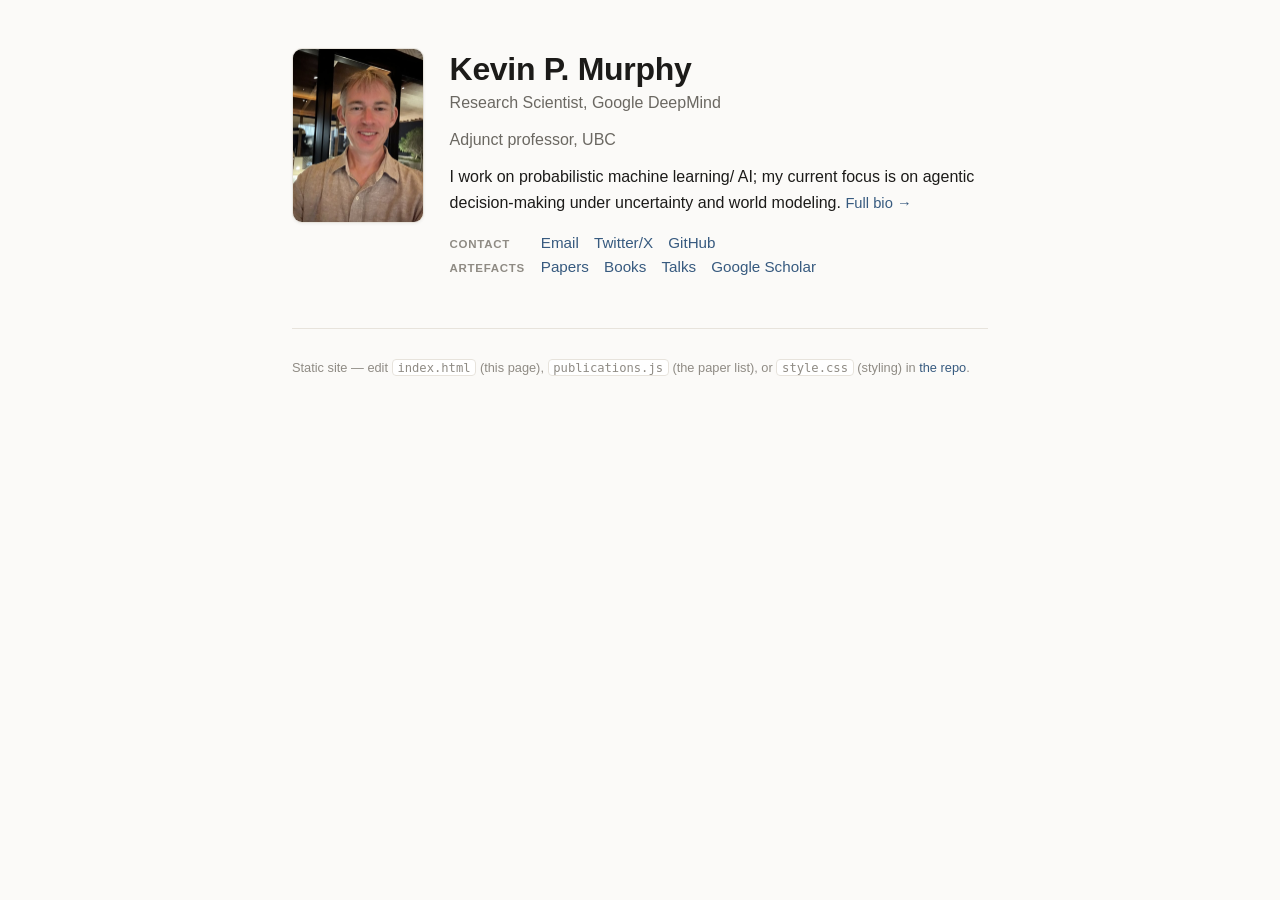
<file: index.html>
<!DOCTYPE html>
<html lang="en">
<head>
<meta charset="utf-8">
<meta name="viewport" content="width=device-width, initial-scale=1">
<title>Kevin P. Murphy</title>
<meta name="description" content="Kevin Patrick Murphy — research scientist working on probabilistic machine learning and Bayesian decision-making.">
<link rel="stylesheet" href="style.css">
</head>
<body>
<header class="hero">
  <img class="photo" src="photo.jpg" alt="Kevin Murphy, Dubai 2023">
  <div class="intro">
    <h1>Kevin P.&nbsp;Murphy</h1>
    <p class="affil">Research Scientist, Google&nbsp;DeepMind</p>
    <p class="affil">Adjunct professor, UBC</p>
    <p class="bio">I work on probabilistic machine learning/ AI; my current focus is on
      agentic decision-making under uncertainty and world modeling.
      <a class="biolink" href="bio.html">Full&nbsp;bio&nbsp;&rarr;</a></p>
    <nav class="links" aria-label="Links">
      <div class="linkrow">
        <span class="linklabel">Contact</span>
        <a href="mailto:murphyk@gmail.com">Email</a>
        <a href="https://x.com/sirbayes">Twitter/X</a>
        <a href="https://github.com/murphyk">GitHub</a>
      </div>
      <div class="linkrow">
        <span class="linklabel">Artefacts</span>
        <a href="publications.html">Papers</a>
        <a href="https://probml.github.io/pml-book/">Books</a>
        <a href="talks.html">Talks</a>
        <a href="https://scholar.google.com/citations?user=MxxZkEcAAAAJ&amp;hl=en">Google&nbsp;Scholar</a>
      </div>
    </nav>
  </div>
</header>

<footer>
  <p>Static site &mdash; edit <code>index.html</code> (this page), <code>publications.js</code> (the paper
    list), or <code>style.css</code> (styling) in
    <a href="https://github.com/murphyk/murphyk.github.io">the repo</a>.</p>
</footer>
</body>
</html>
</file>
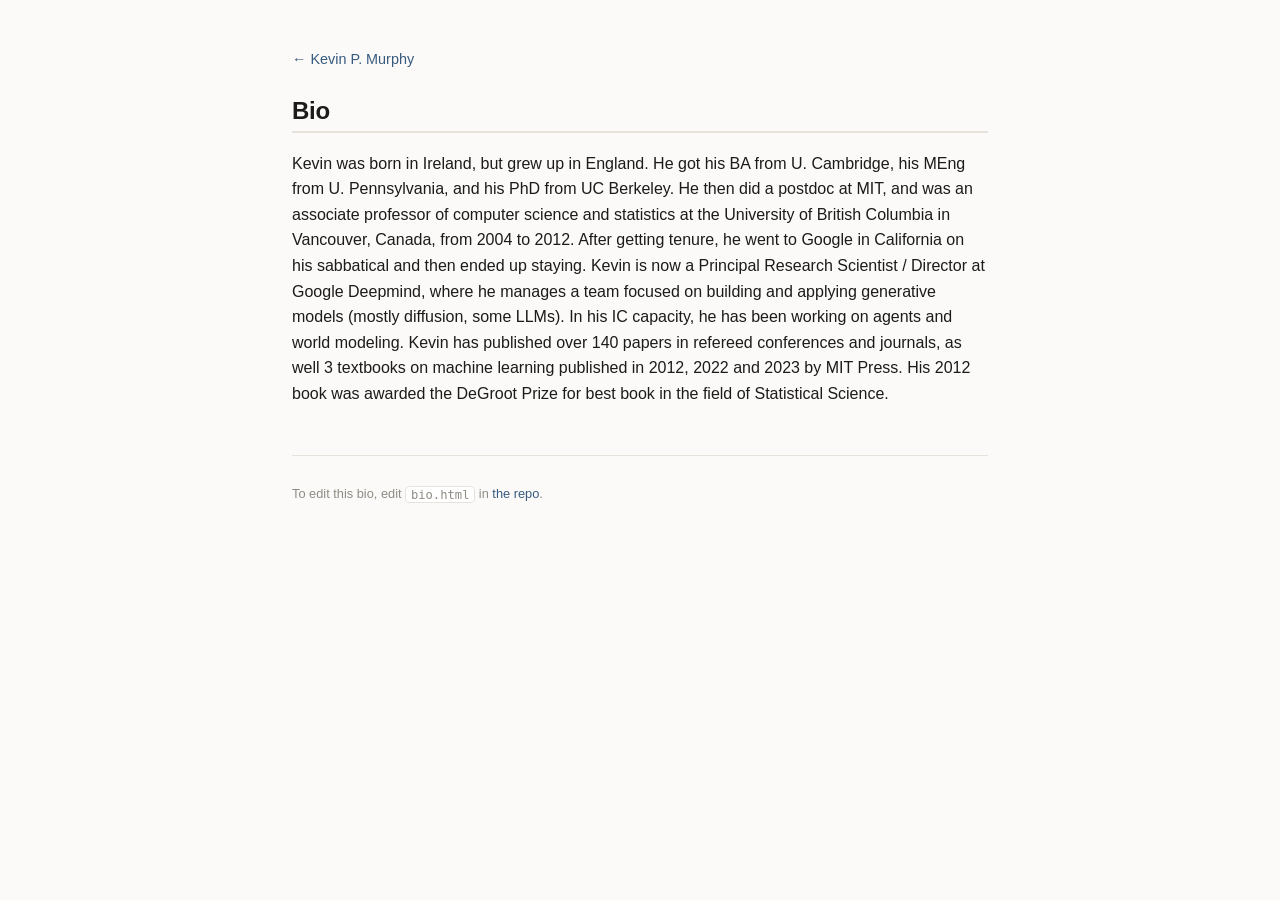
<file: bio.html>
<!DOCTYPE html>
<html lang="en">
<head>
<meta charset="utf-8">
<meta name="viewport" content="width=device-width, initial-scale=1">
<title>Bio &mdash; Kevin P. Murphy</title>
<meta name="description" content="Short biography of Kevin Patrick Murphy.">
<link rel="stylesheet" href="style.css">
</head>
<body>
<p class="backlink"><a href="index.html">&larr; Kevin P.&nbsp;Murphy</a></p>

<section id="pubs" aria-labelledby="bio-h">
  <div class="pubs-head"><h1 id="bio-h">Bio</h1></div>
  <p>Kevin was born in Ireland, but grew up in England. He got his BA from U.&nbsp;Cambridge, his MEng
    from U.&nbsp;Pennsylvania, and his PhD from UC&nbsp;Berkeley. He then did a postdoc at MIT, and was an
    associate professor of computer science and statistics at the University of British Columbia in
    Vancouver, Canada, from 2004 to 2012. After getting tenure, he went to Google in California on his
    sabbatical and then ended up staying. Kevin is now a Principal Research Scientist / Director at Google Deepmind,
    where he  manages a team focused on building and applying generative models (mostly diffusion, some LLMs).
  In his IC capacity, he has been working on agents and world modeling.
  Kevin has published over 140 papers in refereed conferences and journals, as well 3 textbooks on
    machine learning published in 2012, 2022 and 2023 by MIT Press. His 2012 book was awarded the DeGroot
    Prize for best book in the field of Statistical Science.</p>
</section>

<footer>
  <p>To edit this bio, edit <code>bio.html</code> in
    <a href="https://github.com/murphyk/murphyk.github.io">the repo</a>.</p>
</footer>
</body>
</html>
</file>
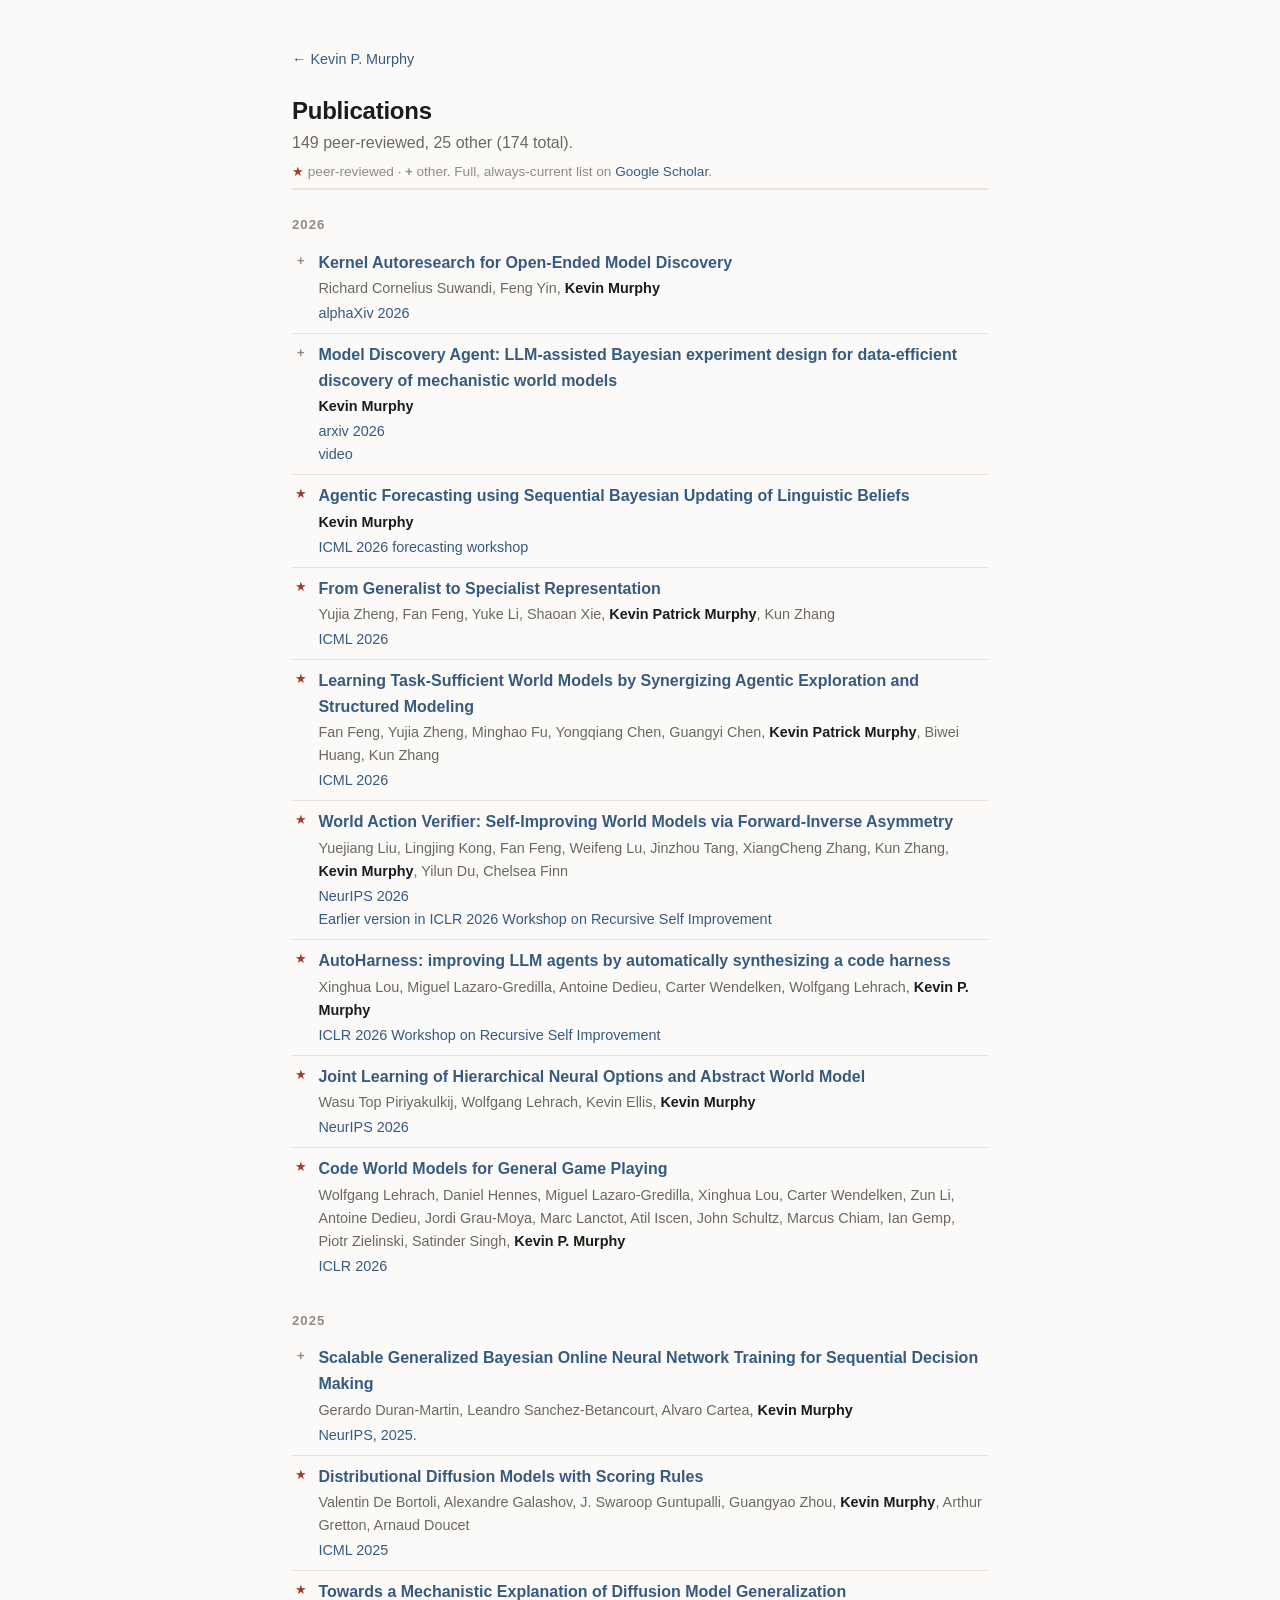
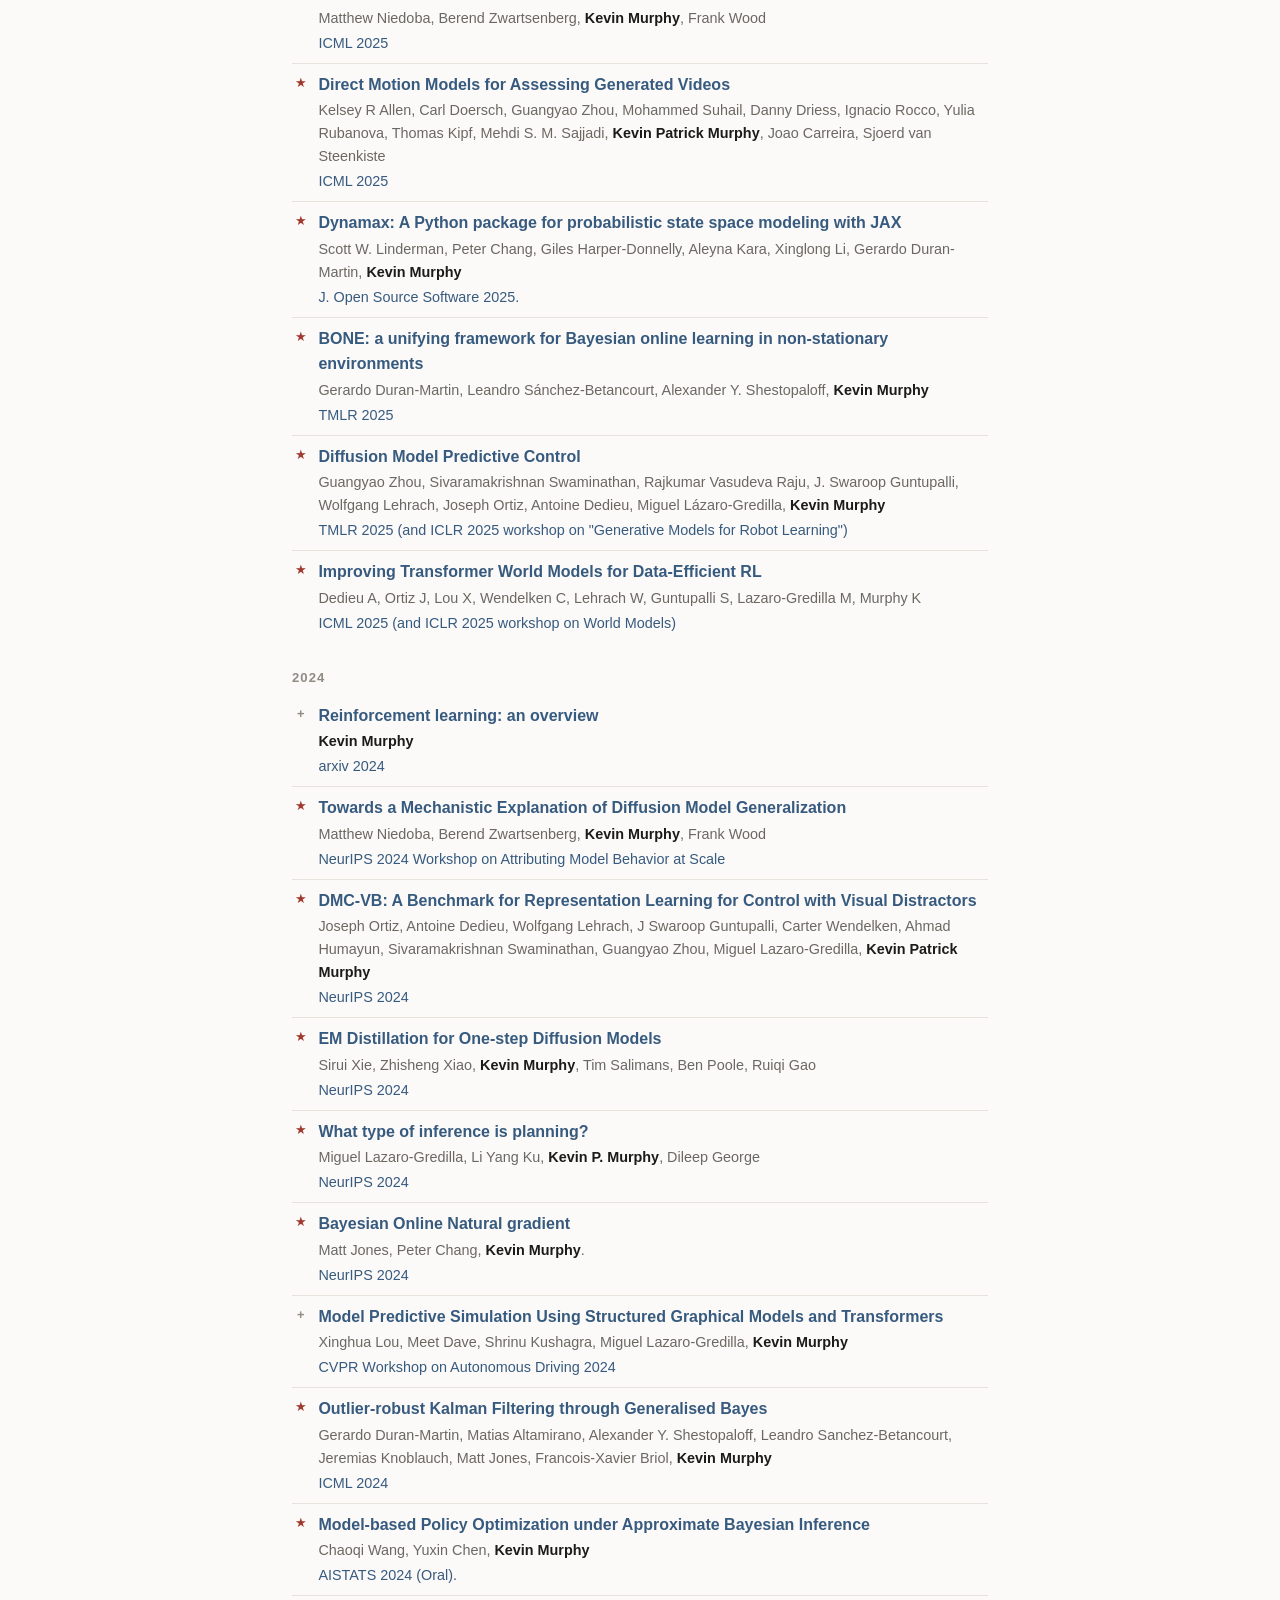
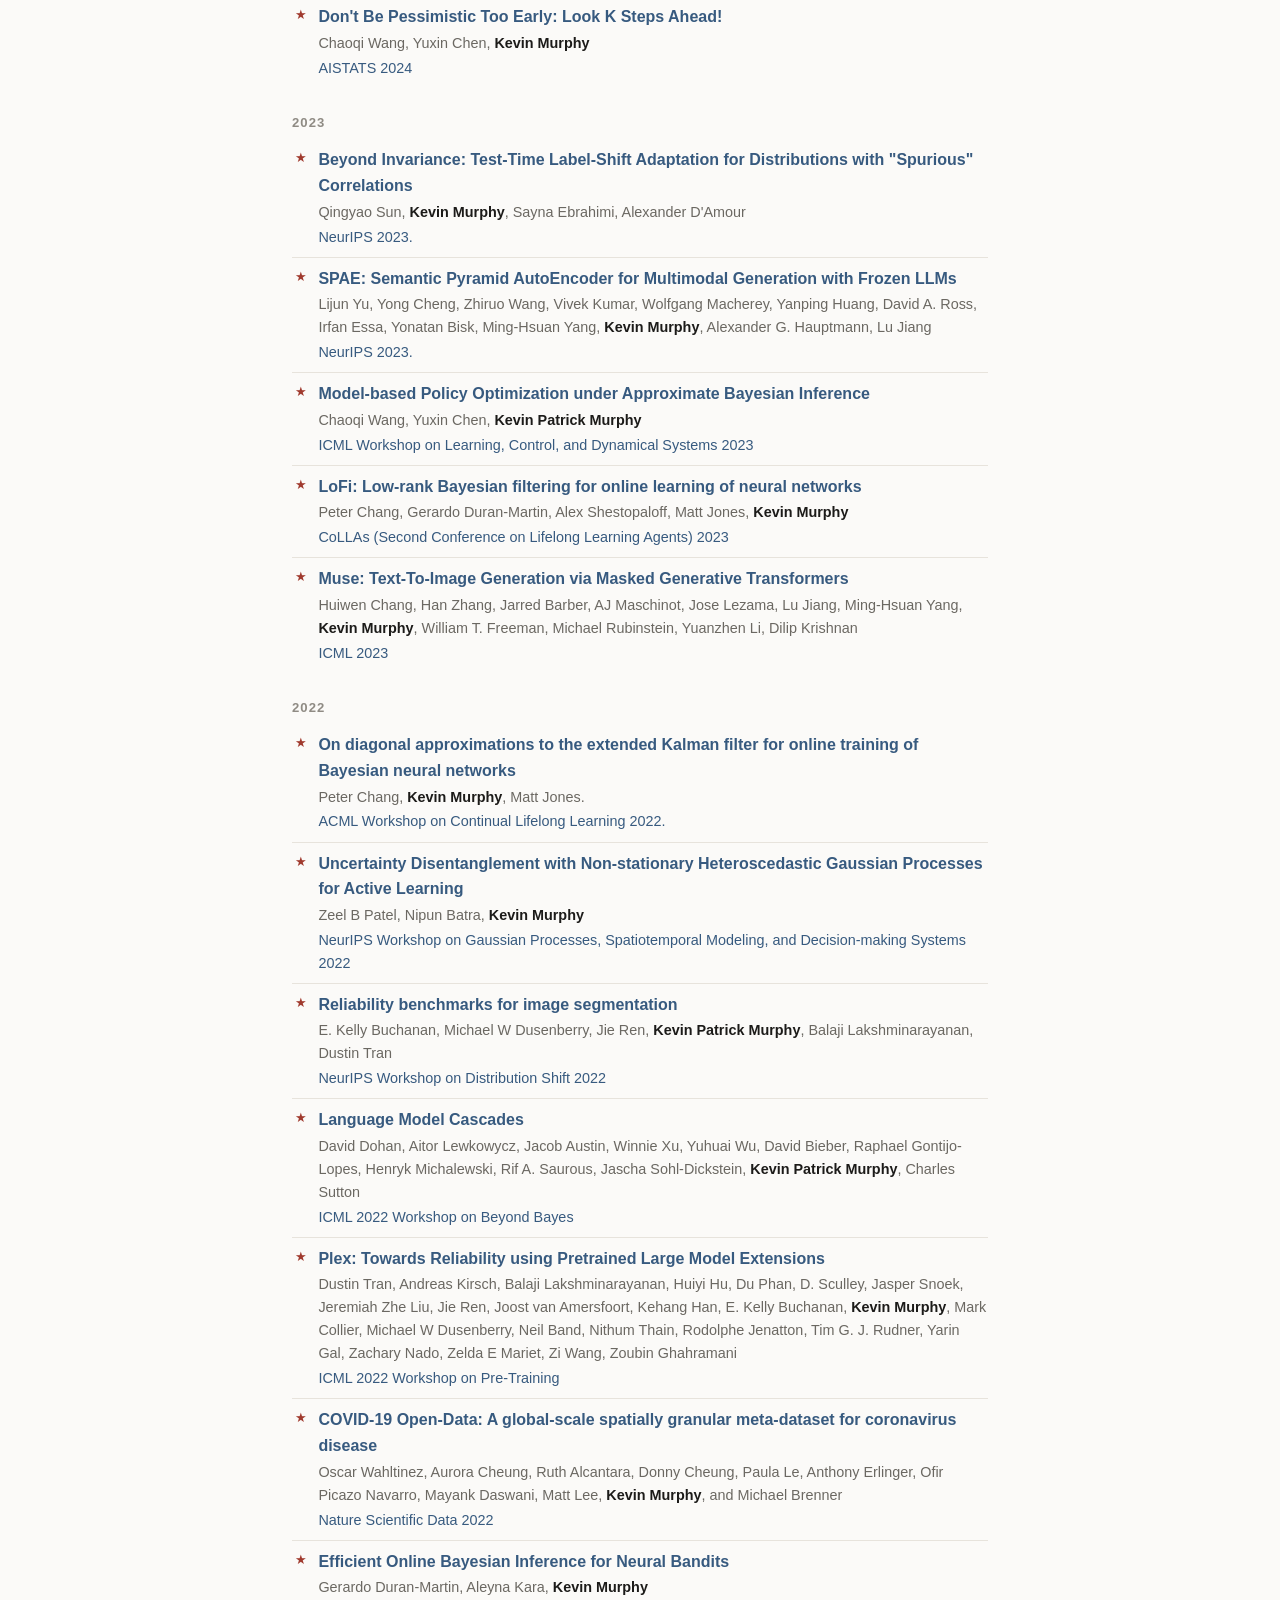
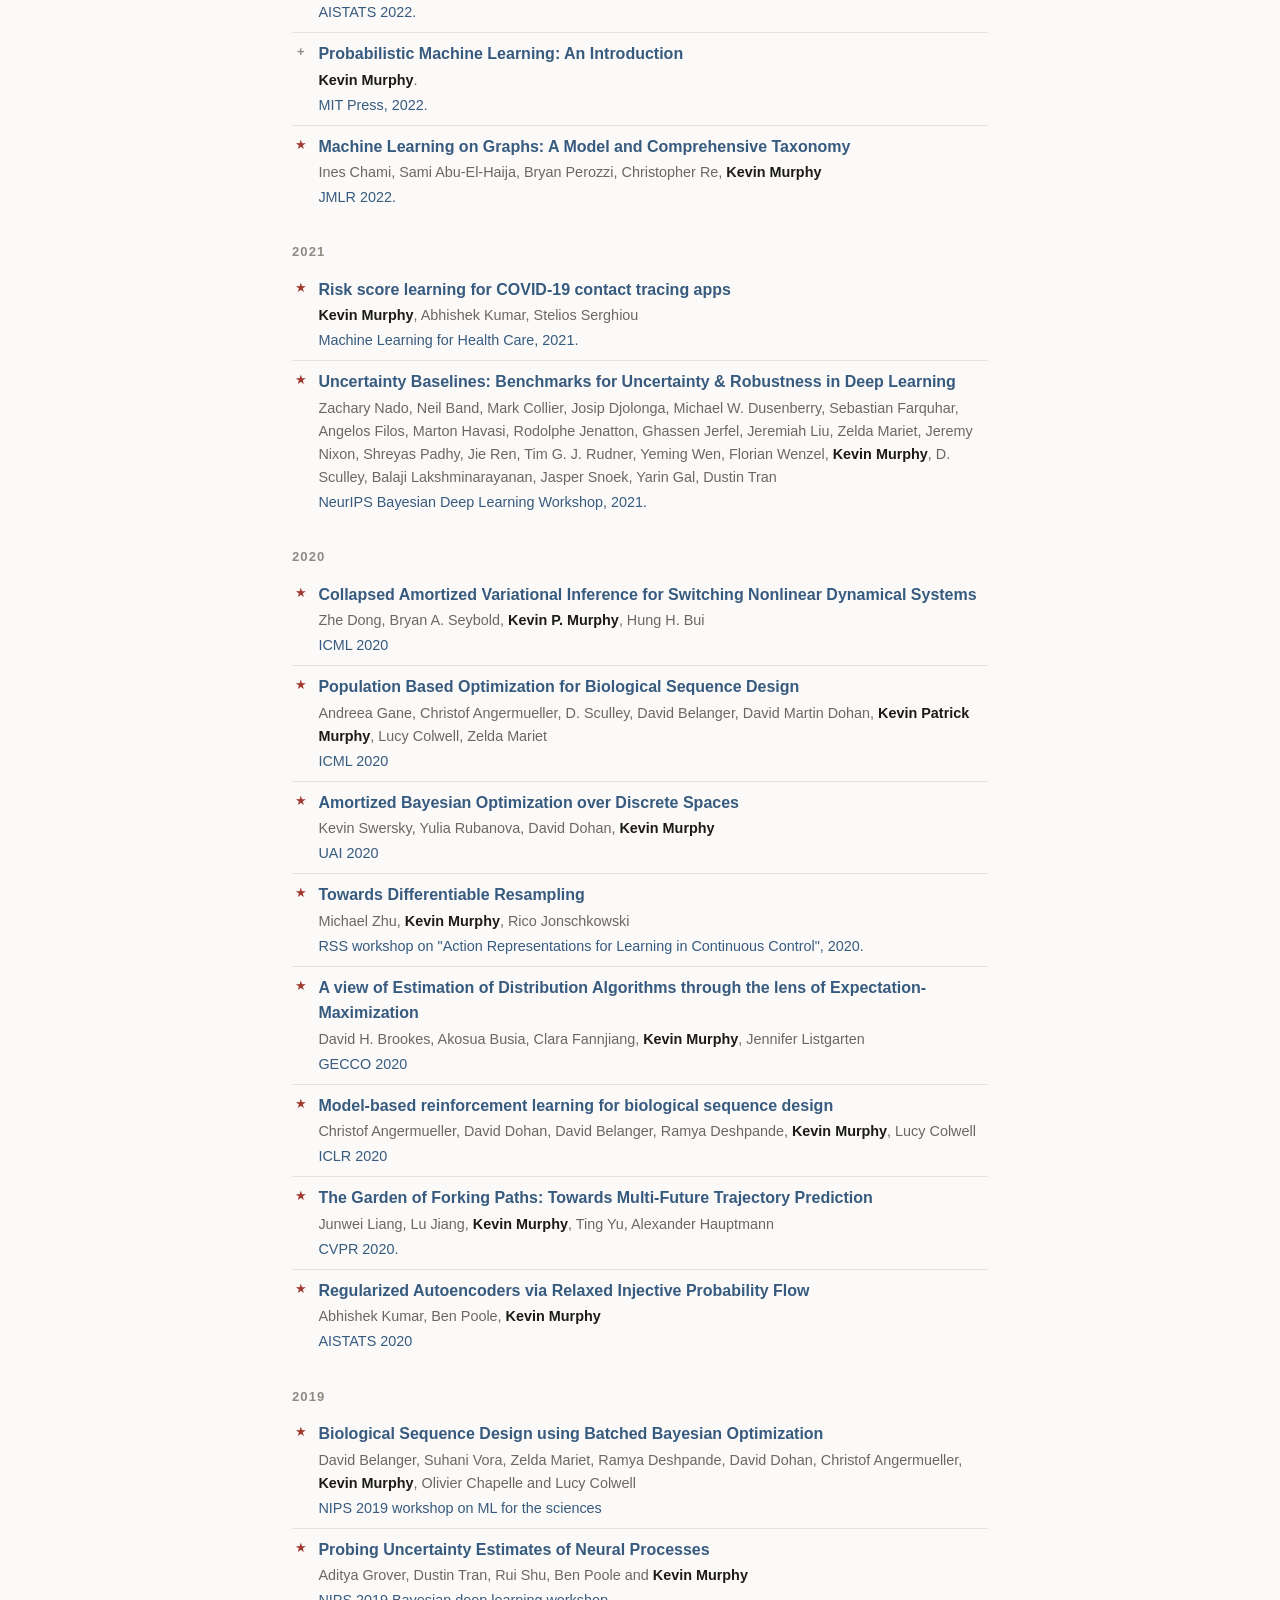
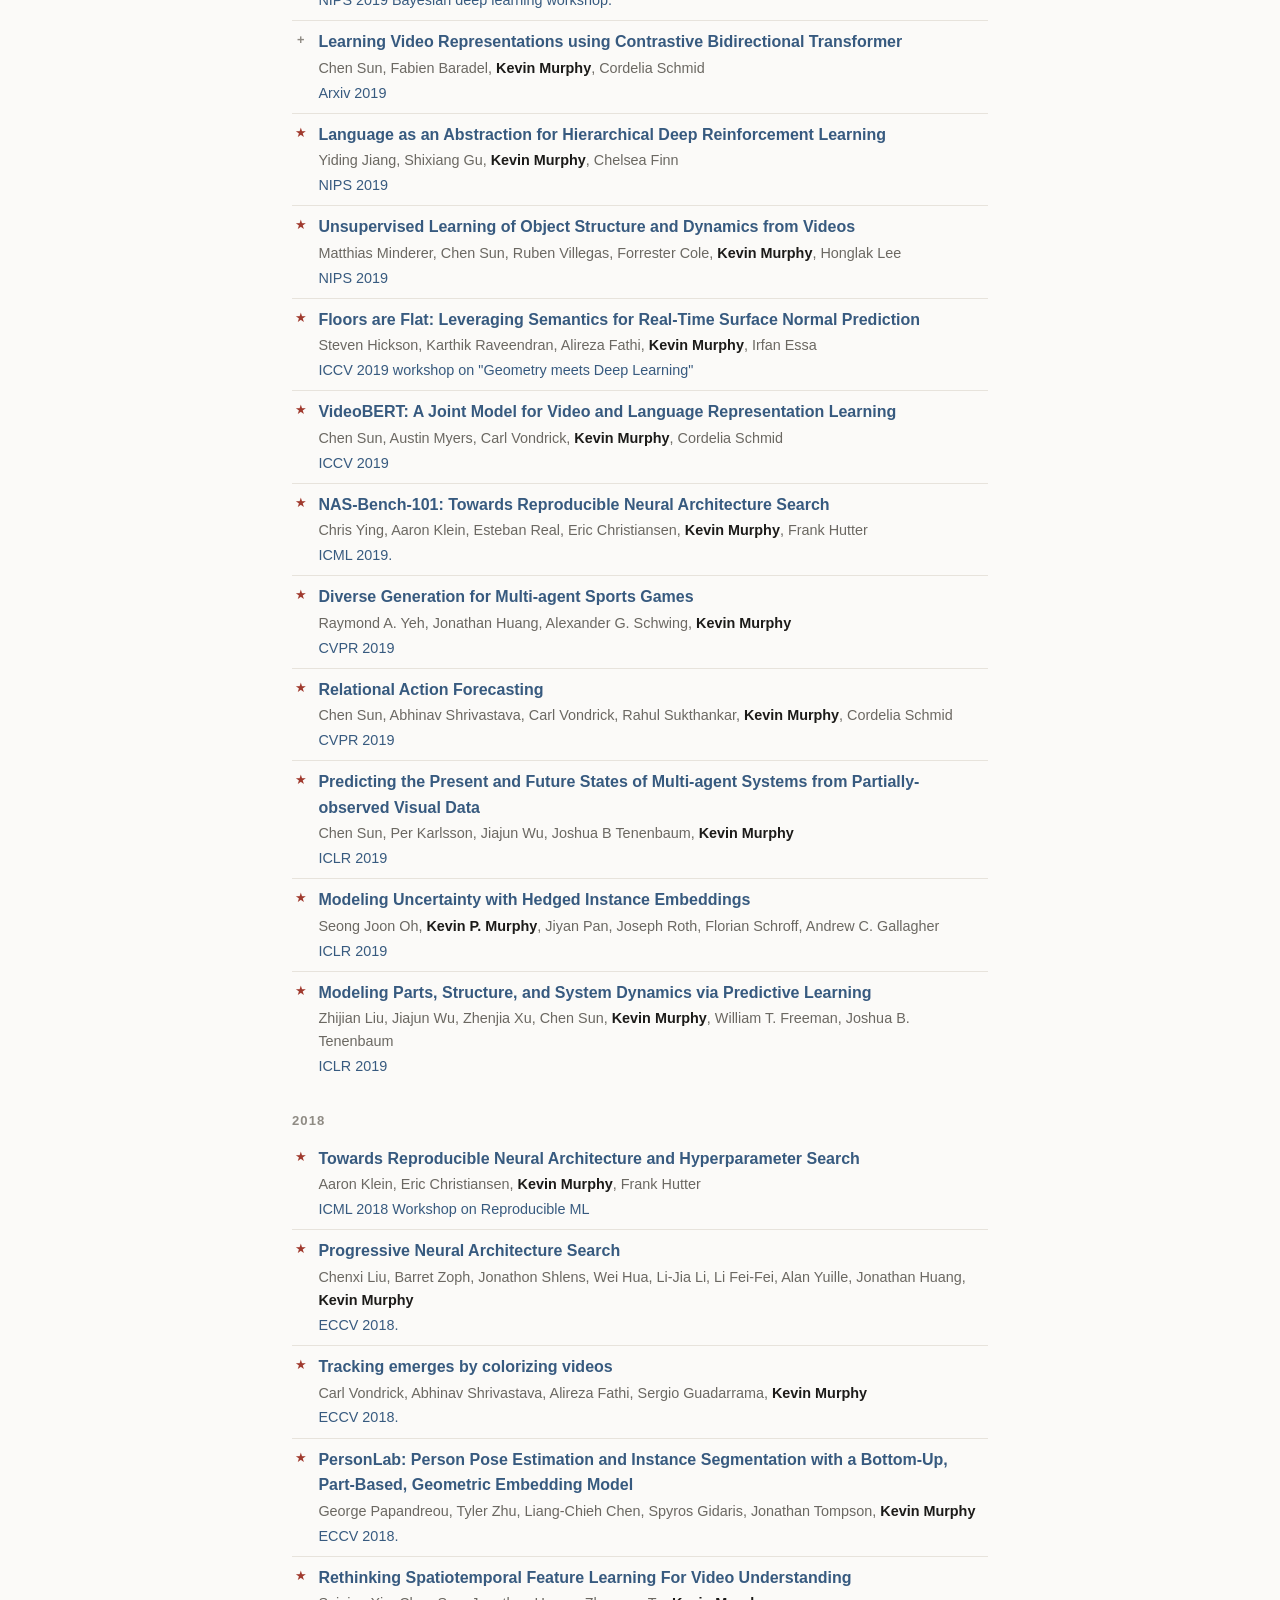
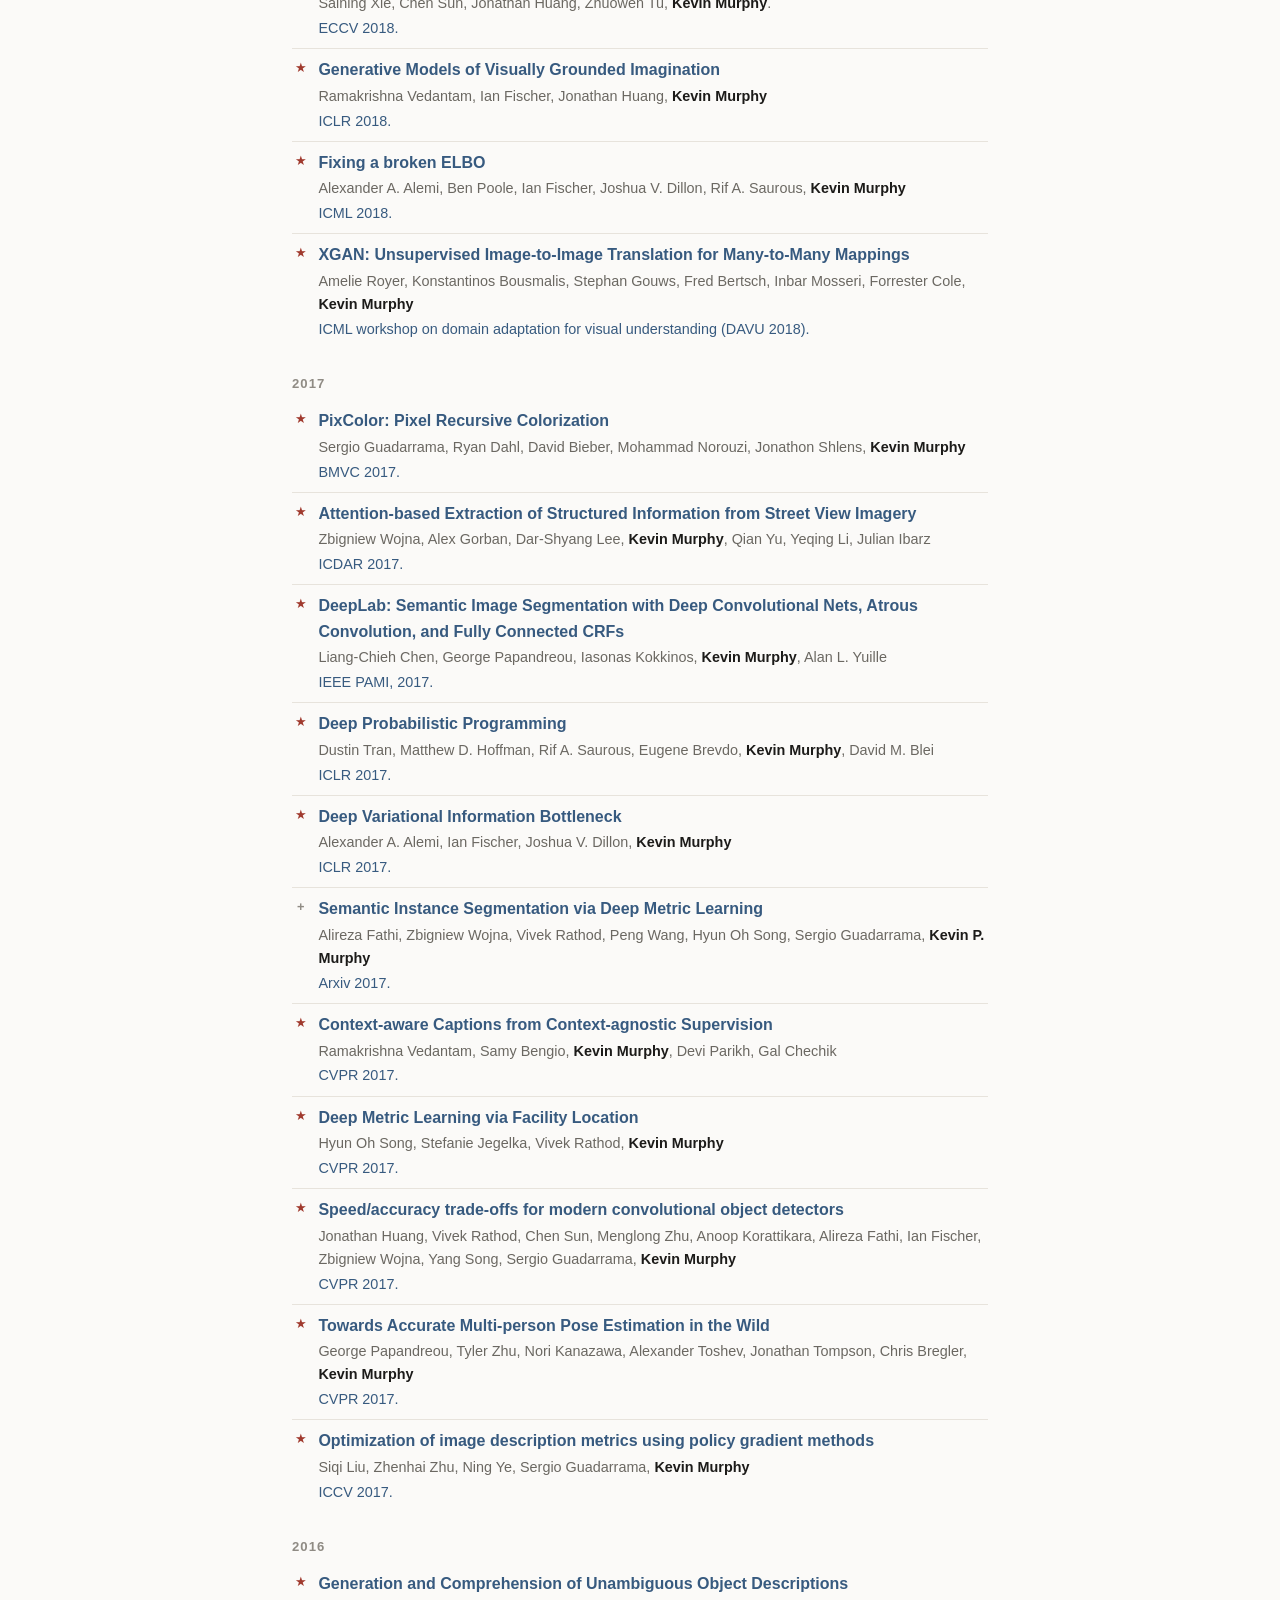
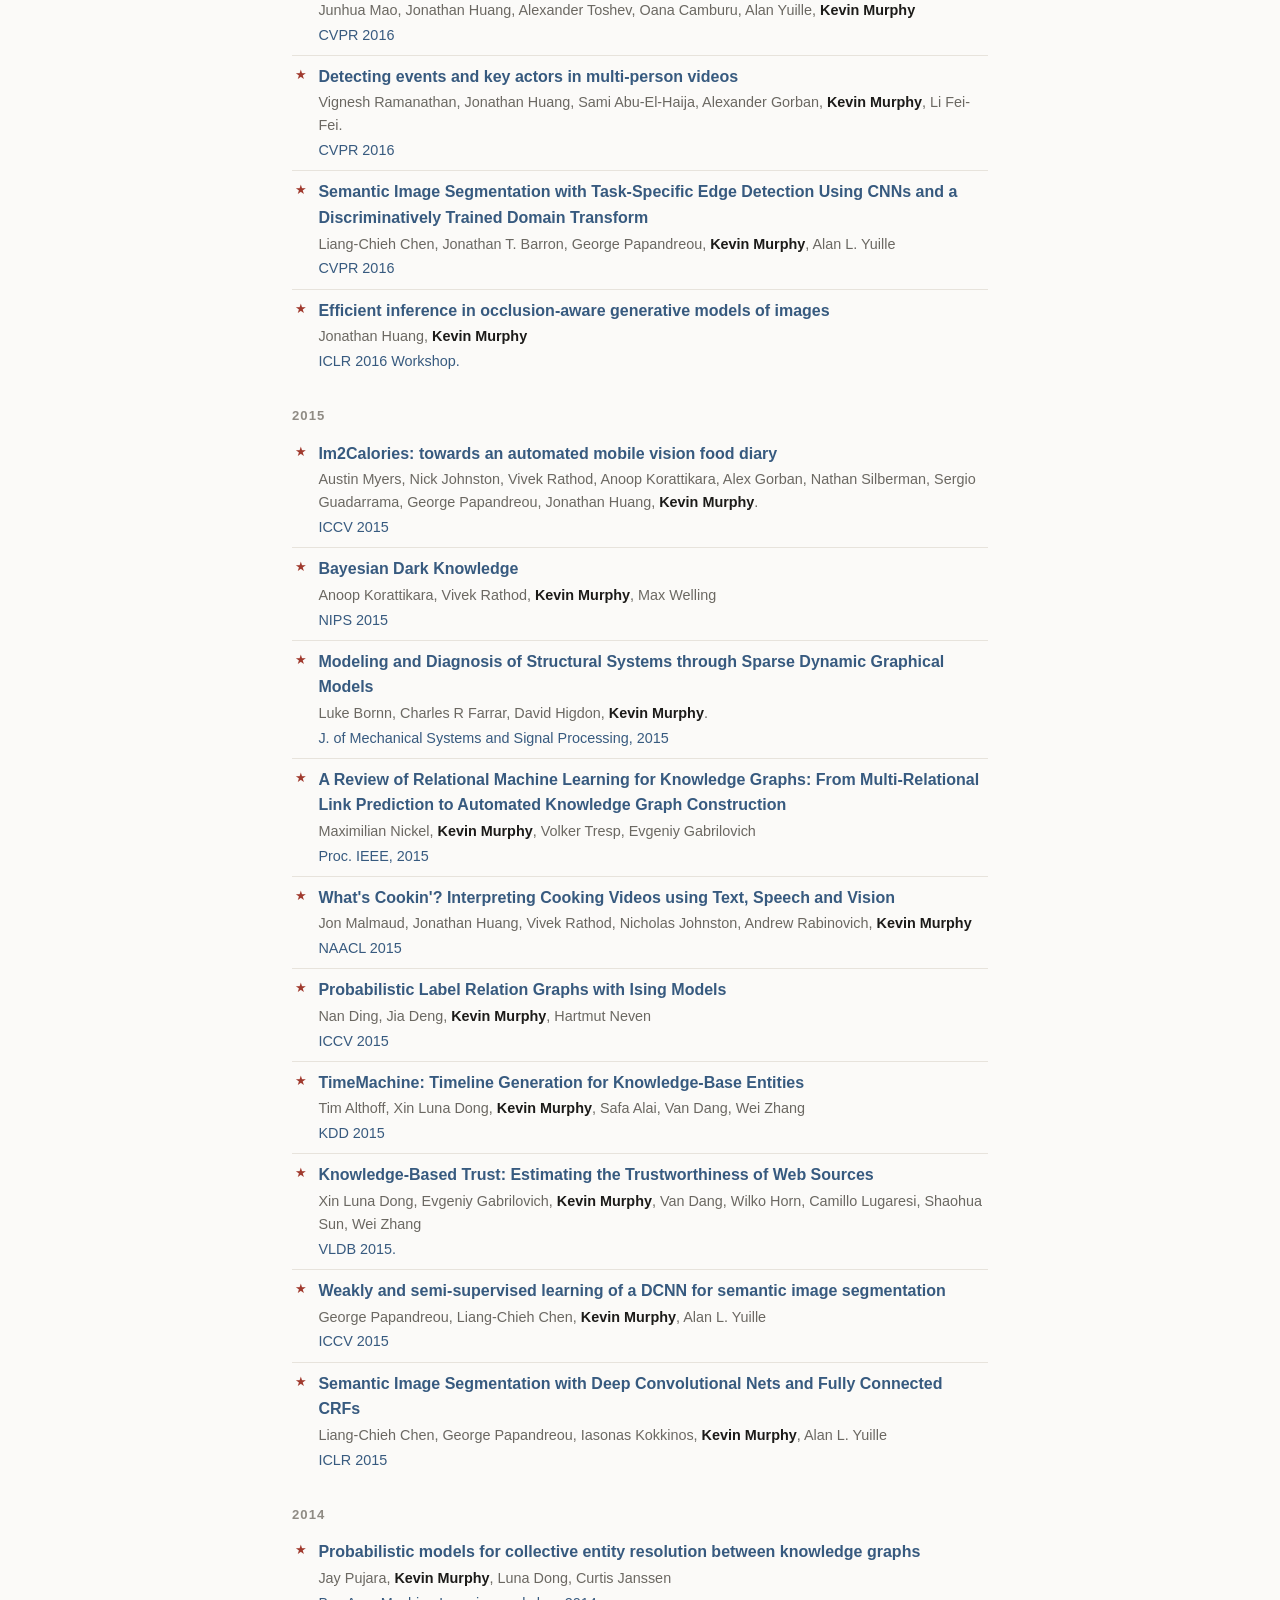
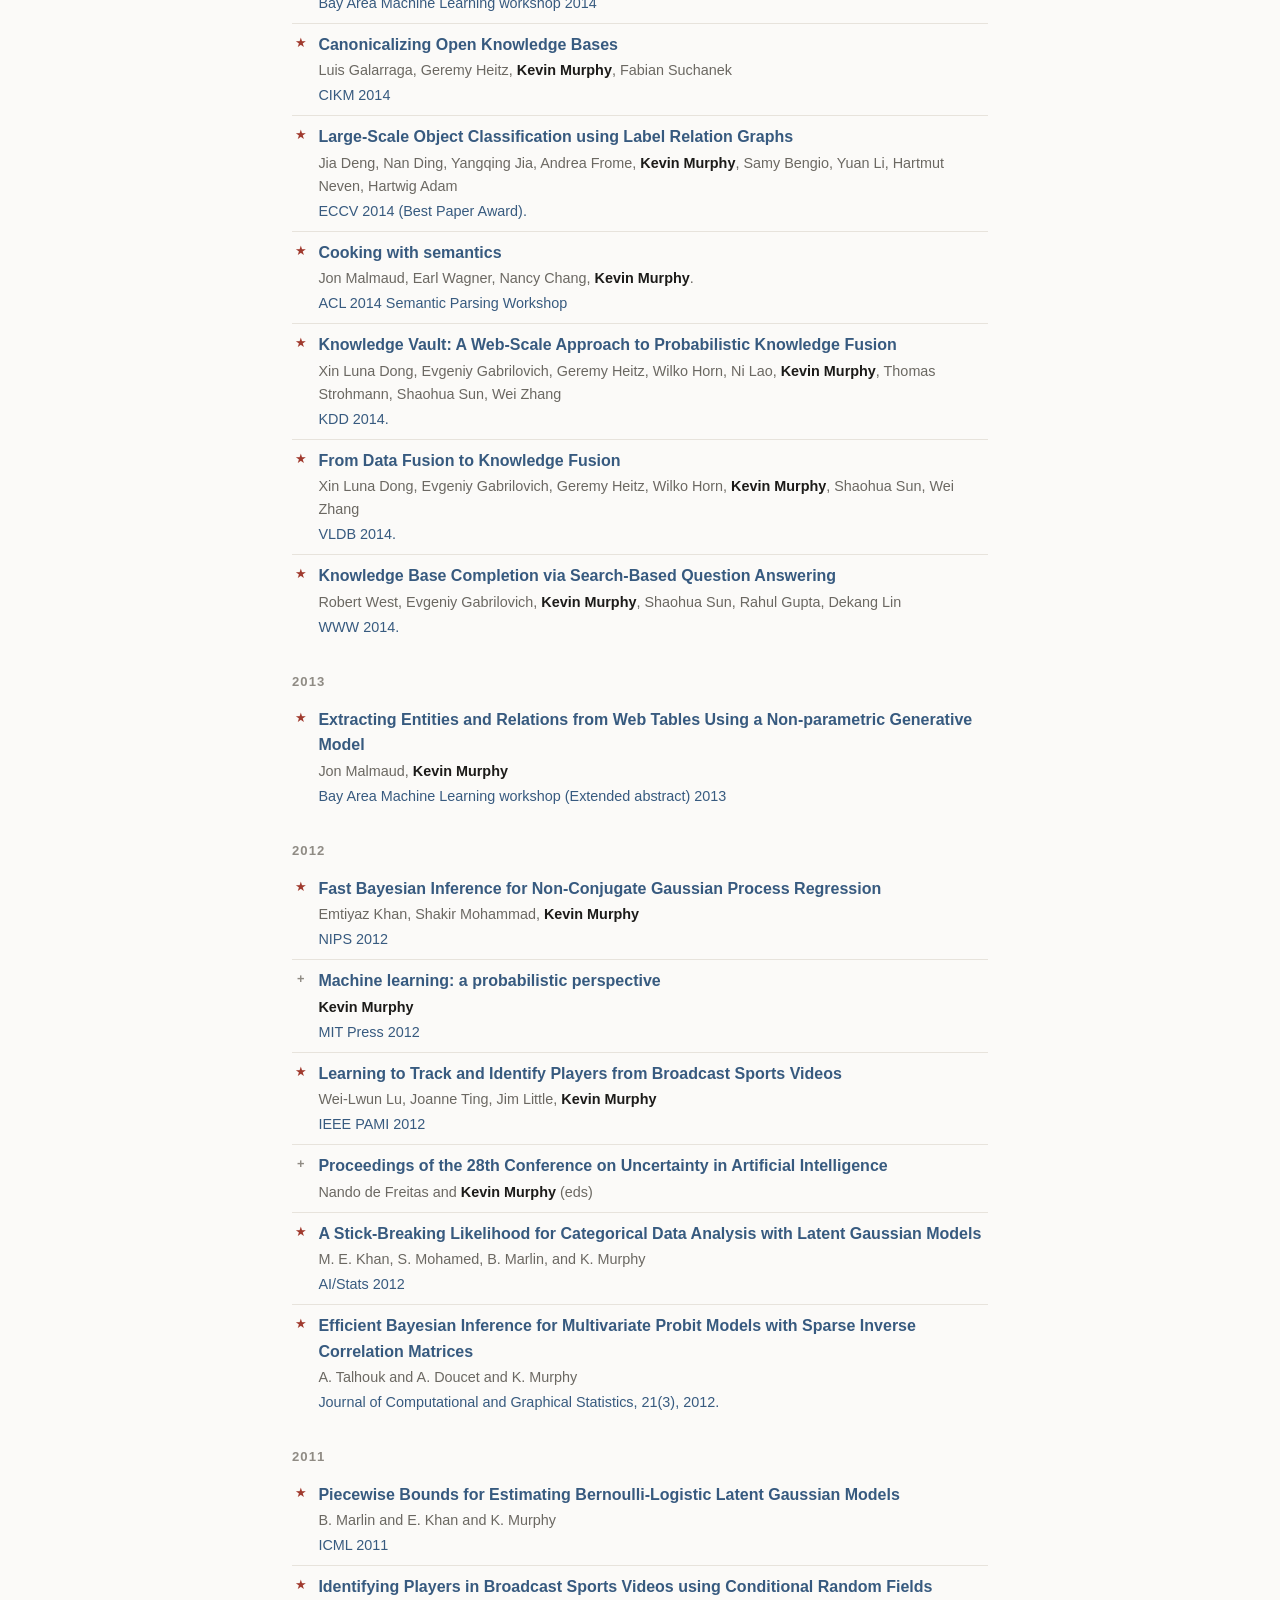
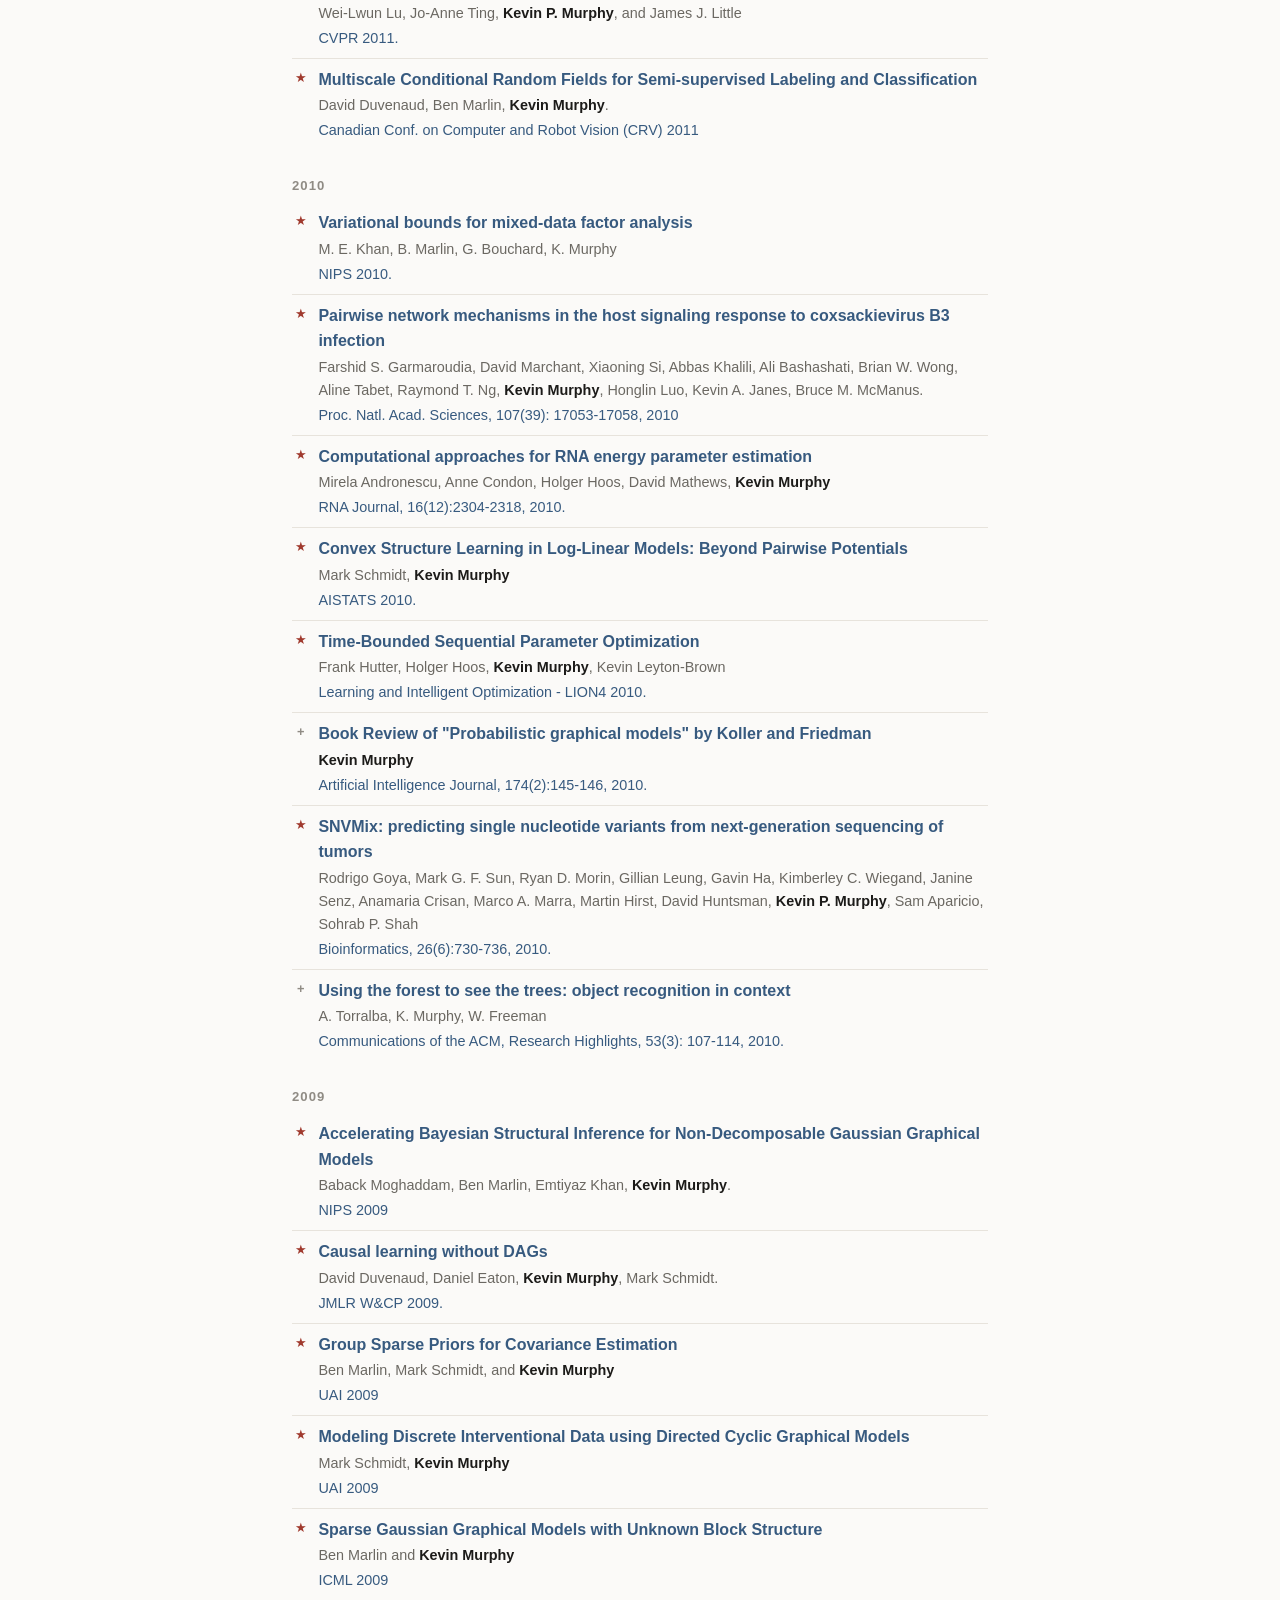
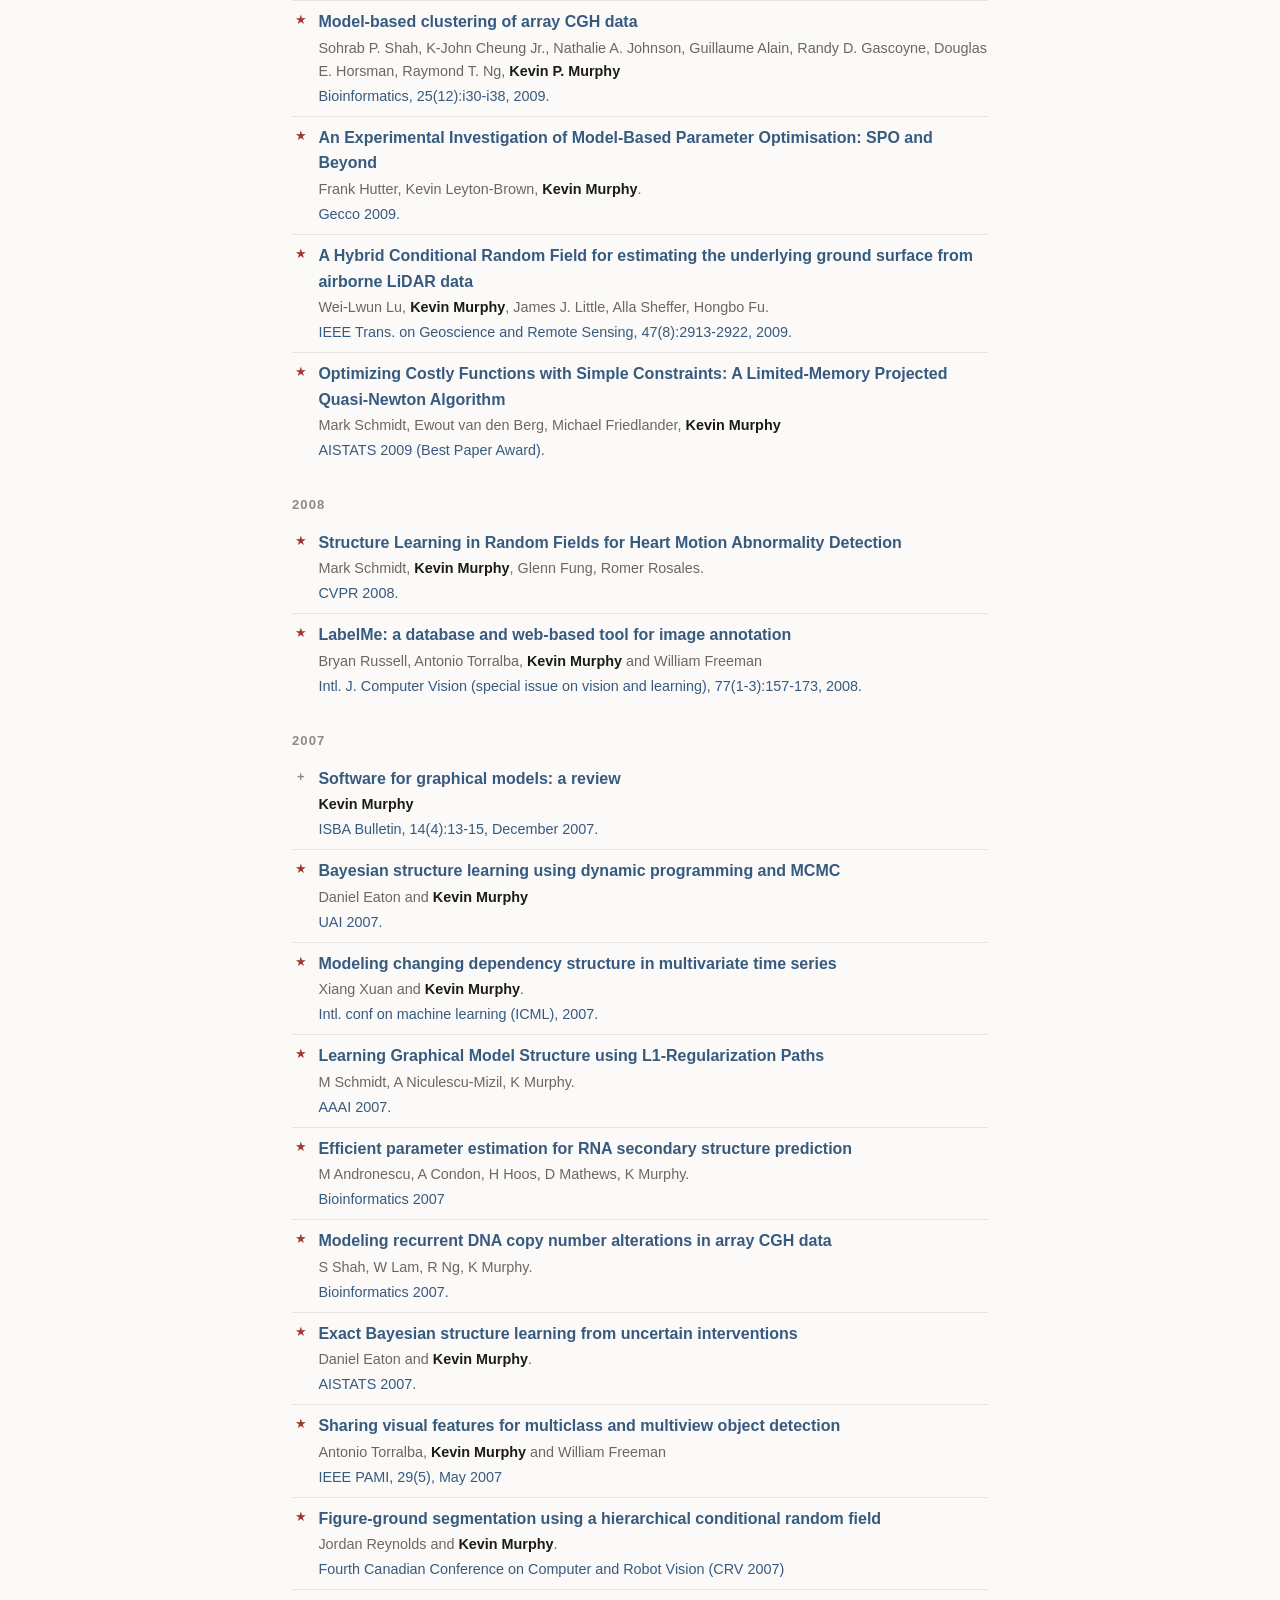
<file: publications.html>
<!DOCTYPE html>
<html lang="en">
<head>
<meta charset="utf-8">
<meta name="viewport" content="width=device-width, initial-scale=1">
<title>Publications &mdash; Kevin P. Murphy</title>
<meta name="description" content="Publications of Kevin Patrick Murphy.">
<link rel="stylesheet" href="style.css">
</head>
<body>
<p class="backlink"><a href="index.html">&larr; Kevin P.&nbsp;Murphy</a></p>

<section id="pubs" aria-labelledby="pubs-h">
  <div class="pubs-head">
    <h1 id="pubs-h">Publications</h1>
    <p class="count" id="pubcount"></p>
    <p class="legend"><span class="mark peer">&#9733;</span>&nbsp;peer-reviewed&nbsp;&middot;
      <span class="mark other">+</span>&nbsp;other. Full, always-current list on
      <a href="https://scholar.google.com/citations?user=MxxZkEcAAAAJ&amp;hl=en">Google&nbsp;Scholar</a>.</p>
  </div>
  <div id="pub-list"></div>
</section>

<footer>
  <p>To add a paper, edit <code>publications.js</code> in
    <a href="https://github.com/murphyk/murphyk.github.io">the repo</a>.</p>
</footer>

<script src="publications.js"></script>
<script>
(function () {
  var pubs = (window.PUBLICATIONS || []).slice().sort(function (a, b) { return b.year - a.year; });
  var nPeer = pubs.filter(function (p) { return p.peer; }).length, nOther = pubs.length - nPeer;
  document.getElementById('pubcount').textContent =
    nPeer + ' peer-reviewed, ' + nOther + ' other (' + pubs.length + ' total).';
  var root = document.getElementById('pub-list');
  var esc = function (s) { return String(s).replace(/[&<>"]/g, function (c) {
    return { '&': '&amp;', '<': '&lt;', '>': '&gt;', '"': '&quot;' }[c]; }); };
  var me = /(Kevin\s+(Patrick\s+|P\.?\s+)?Murphy)/g;   // bold my own name in the author list
  var curYear = null, list = null;
  pubs.forEach(function (p) {
    if (p.year !== curYear) {
      curYear = p.year;
      var h = document.createElement('h3'); h.className = 'year'; h.textContent = p.year; root.appendChild(h);
      list = document.createElement('ul'); list.className = 'year-list'; root.appendChild(list);
    }
    var authors = esc(p.authors || '').replace(me, '<b>$1</b>');
    var links = (p.venue ? [{ label: p.venue, url: p.url }] : []).concat(p.links || []);
    var li = document.createElement('li'); li.className = 'pub ' + (p.peer ? 'peer' : 'other');
    li.innerHTML =
      '<span class="mark ' + (p.peer ? 'peer' : 'other') + '" title="' + (p.peer ? 'peer-reviewed' : 'other') + '">'
        + (p.peer ? '&#9733;' : '+') + '</span>'
      + '<span class="pub-body">'
      +   '<a class="title" href="' + esc(p.url) + '">' + esc(p.title) + '</a>'
      +   (authors ? '<span class="authors">' + authors + '</span>' : '')
      +   (links.length
            ? '<span class="publication-links">' + links.map(function (l) {
                return '<a href="' + esc(l.url) + '">' + esc(l.label) + '</a>';
              }).join('<br>') + '</span>'
            : '')
      + '</span>';
    list.appendChild(li);
  });
})();
</script>
</body>
</html>
</file>
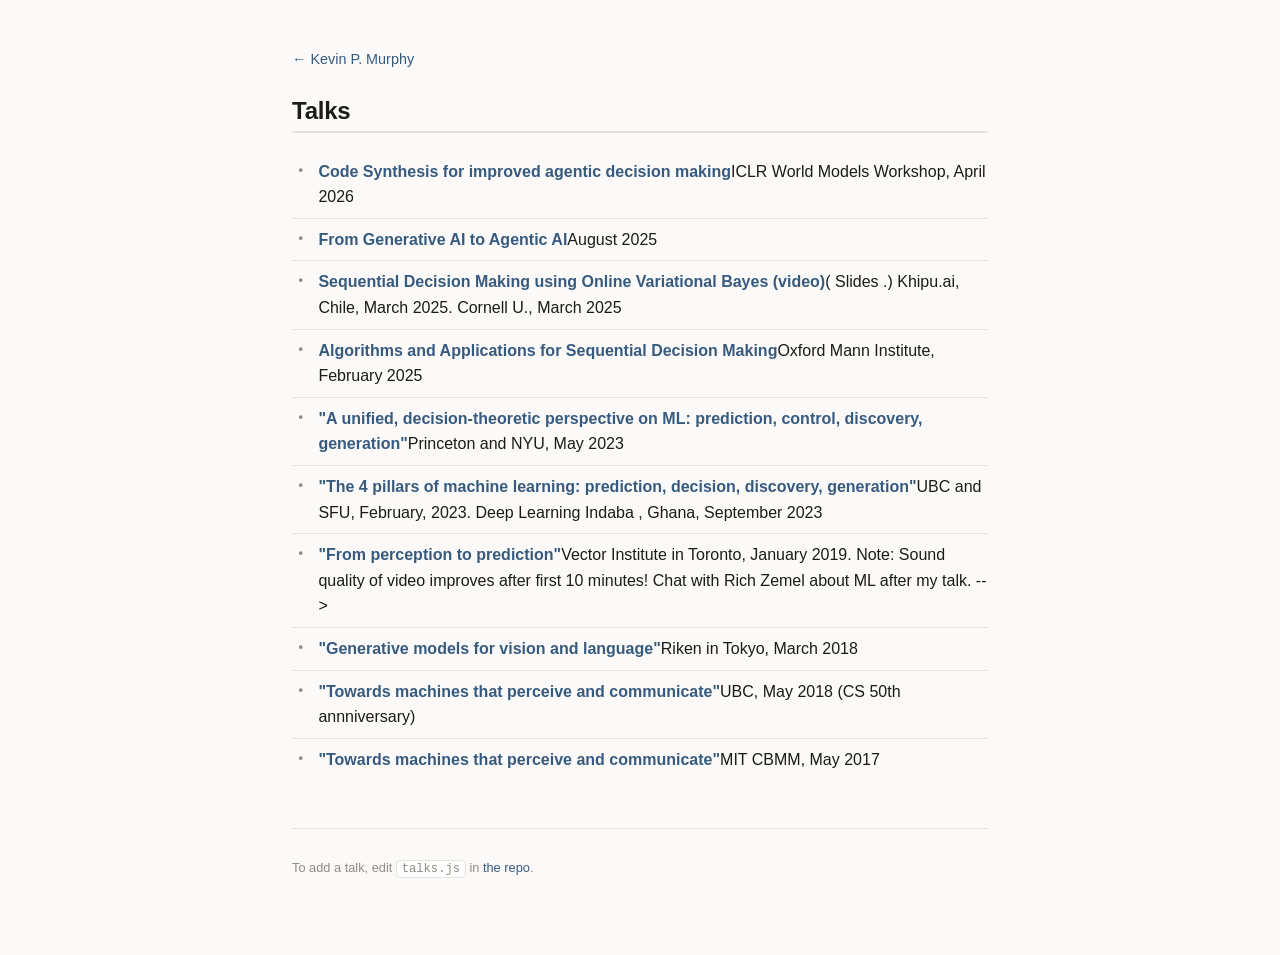
<file: talks.html>
<!DOCTYPE html>
<html lang="en">
<head>
<meta charset="utf-8">
<meta name="viewport" content="width=device-width, initial-scale=1">
<title>Talks &mdash; Kevin P. Murphy</title>
<meta name="description" content="Recent talks by Kevin Patrick Murphy.">
<link rel="stylesheet" href="style.css">
</head>
<body>
<p class="backlink"><a href="index.html">&larr; Kevin P.&nbsp;Murphy</a></p>

<section id="pubs" aria-labelledby="talks-h">
  <div class="pubs-head"><h1 id="talks-h">Talks</h1></div>
  <ul id="talk-list" class="year-list"></ul>
</section>

<footer>
  <p>To add a talk, edit <code>talks.js</code> in
    <a href="https://github.com/murphyk/murphyk.github.io">the repo</a>.</p>
</footer>

<script src="talks.js"></script>
<script>
(function () {
  var talks = window.TALKS || [];
  var esc = function (s) { return String(s).replace(/[&<>"]/g, function (c) {
    return { '&': '&amp;', '<': '&lt;', '>': '&gt;', '"': '&quot;' }[c]; }); };
  var root = document.getElementById('talk-list');
  talks.forEach(function (t) {
    var li = document.createElement('li'); li.className = 'pub';
    li.innerHTML =
      '<span class="mark other">&bull;</span>'
      + '<span class="pub-body">'
      +   '<a class="title" href="' + esc(t.url) + '">' + esc(t.title) + '</a>'
      +   (t.venue ? '<span class="venue">' + esc(t.venue) + '</span>' : '')
      + '</span>';
    root.appendChild(li);
  });
})();
</script>
</body>
</html>
</file>
<file: style.css>
:root {
  --bg: #fbfaf8;
  --surface: #ffffff;
  --ink: #1c1b19;
  --muted: #6b6862;
  --faint: #8f8b84;
  --rule: #e7e3dc;
  --accent: #375a7f;      /* muted academic blue */
  --accent-2: #a03a2e;    /* warm marker for peer-reviewed star */
  --maxw: 46rem;
}
@media (prefers-color-scheme: dark) {
  :root {
    --bg: #16161a; --surface: #1e1e23; --ink: #e9e7e2; --muted: #a6a29a; --faint: #7c786f;
    --rule: #33323a; --accent: #8fb4d9; --accent-2: #e08a7c;
  }
}

* { box-sizing: border-box; }
html { -webkit-text-size-adjust: 100%; }
body {
  margin: 0; background: var(--bg); color: var(--ink);
  font: 16px/1.6 -apple-system, BlinkMacSystemFont, "Segoe UI", Roboto, Helvetica, Arial, sans-serif;
  max-width: var(--maxw); padding: 3rem 1.25rem 4rem; margin-inline: auto;
  -webkit-font-smoothing: antialiased;
}
a { color: var(--accent); text-decoration: none; }
a:hover { text-decoration: underline; }
h1, h2, h3 { line-height: 1.2; text-wrap: balance; }

/* --- hero --- */
.hero { display: flex; gap: 1.6rem; align-items: flex-start; }
.photo {
  width: 8.25rem; height: auto; border-radius: 10px; flex: none;
  border: 1px solid var(--rule); box-shadow: 0 1px 3px rgba(0,0,0,.06);
}
.intro { min-width: 0; }
h1 { font-size: 2rem; margin: .1rem 0 .15rem; letter-spacing: -0.01em; }
.affil { margin: 0 0 .7rem; color: var(--muted); font-weight: 500; }
.bio { margin: 0 0 1rem; max-width: 34rem; }
.biolink { white-space: nowrap; font-size: .92em; }
.links { display: flex; flex-direction: column; gap: .4rem; font-size: .95rem; }
.linkrow { display: flex; flex-wrap: wrap; align-items: baseline; gap: .3rem .95rem; }
.linkrow a { white-space: nowrap; }
.linklabel { flex: none; min-width: 4.75rem; font-size: .72rem; font-weight: 700; letter-spacing: .06em;
  text-transform: uppercase; color: var(--faint); }

/* --- publications --- */
.backlink { font-size: .9rem; margin: 0 0 1.6rem; }
#pubs { margin-top: 2.6rem; }
#pubs:first-child, section#pubs { margin-top: 0; }
.pubs-head { border-bottom: 2px solid var(--rule); padding-bottom: .35rem; margin-bottom: 1.1rem; }
#pubs h1, #pubs h2 { font-size: 1.5rem; margin: 0; }
.count { margin: .3rem 0 .1rem; font-size: 1rem; color: var(--muted); font-weight: 500; }
.legend { margin: .3rem 0 0; font-size: .85rem; color: var(--faint); }

h3.year {
  font-size: .82rem; letter-spacing: .08em; text-transform: uppercase; color: var(--faint);
  margin: 1.7rem 0 .55rem; font-weight: 700;
}
.year-list { list-style: none; margin: 0; padding: 0; }
.pub {
  display: grid; grid-template-columns: 1.1rem 1fr; gap: .55rem;
  padding: .5rem 0; border-top: 1px solid var(--rule);
}
.year-list .pub:first-child { border-top: none; }
.mark { font-size: .8rem; line-height: 1.7; text-align: center; user-select: none; }
.mark.peer { color: var(--accent-2); }
.mark.other { color: var(--faint); font-weight: 700; }
.pub-body { min-width: 0; }
.title { font-weight: 600; }
.authors { display: block; font-size: .9rem; color: var(--muted); margin-top: .12rem; }
.authors b { color: var(--ink); font-weight: 600; }
.publication-links { display: block; font-size: .9rem; margin-top: .12rem; }
.links { display: block; margin-top: .25rem; }
.artefact {
  display: inline-block; margin-right: .4rem;
  padding: .02rem .45rem; font-size: .8rem; line-height: 1.6;
  border: 1px solid var(--rule); border-radius: .6rem; color: var(--accent);
}
.artefact:hover { text-decoration: none; border-color: var(--accent); background: var(--surface); }

footer { margin-top: 3rem; padding-top: 1rem; border-top: 1px solid var(--rule);
  font-size: .8rem; color: var(--faint); }
footer code { font-size: .95em; background: var(--surface); padding: .05rem .3rem; border-radius: 4px;
  border: 1px solid var(--rule); }

@media (max-width: 34rem) {
  body { padding-top: 2rem; }
  .hero { flex-direction: column; gap: 1rem; }
  .photo { width: 7rem; }
  h1 { font-size: 1.7rem; }
}
</file>
